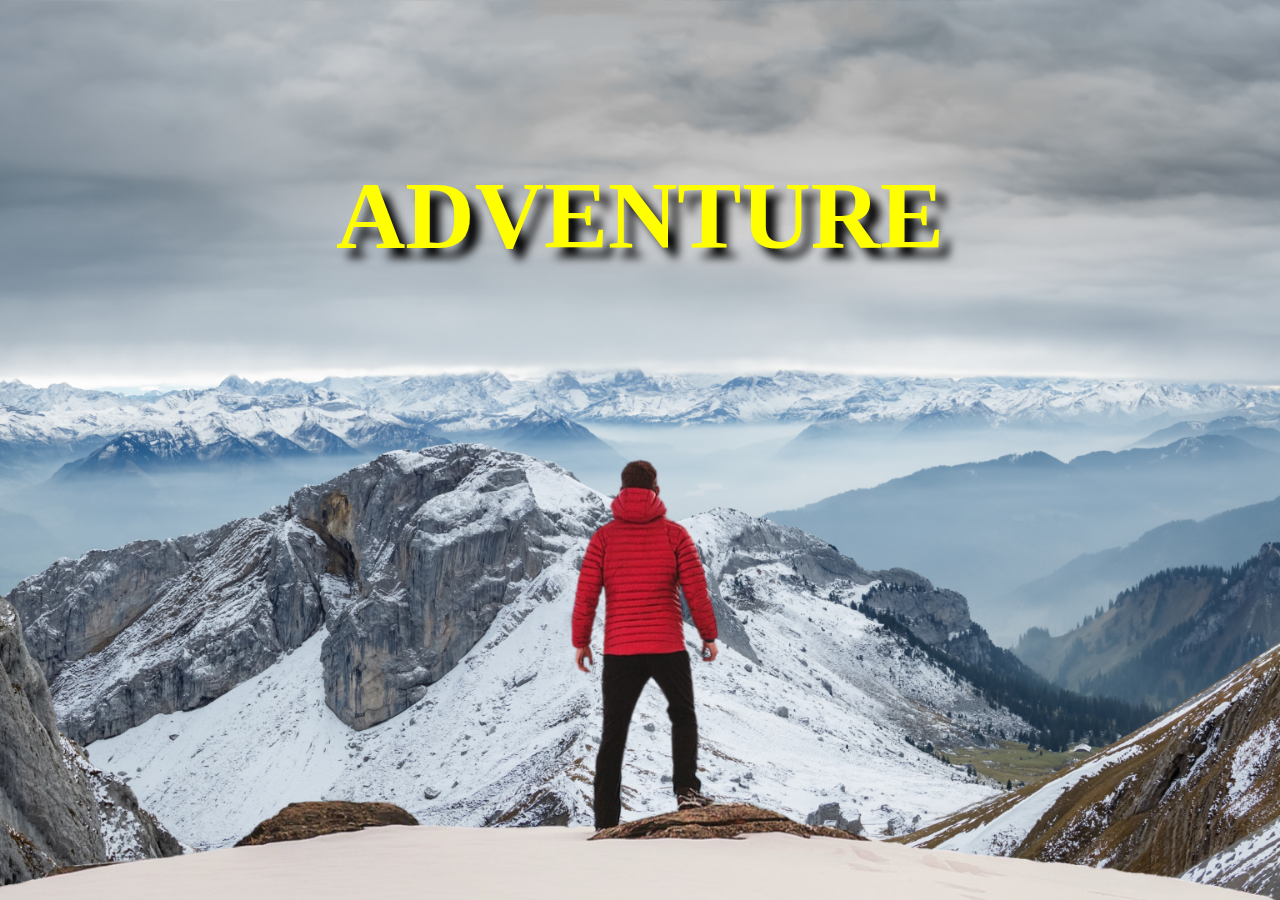
<file: index.html>
<!DOCTYPE html>
<html lang="en">
<head>
    <meta charset="UTF-8">
    <meta name="viewport" content="width=device-width, initial-scale=1.0">
    <title>Parallel effect</title>
    <link rel="stylesheet" href="style.css">
</head>
<body>
    <div id="wrapper">
        <div class="container">
            <img src="./img/background.png" alt="" class="background">
            <img src="./img/foreground.png" alt="" class="foreground">
            <h2 id="heading">ADVENTURE</h2>
        </div>
        
    <section>
        <h2 class="sec_heading">ADVENTURE TIME</h2>
        <p class="text">Adventure is more than just a word; it's a concept that embodies exploration, excitement, and the unknown. It's about stepping outside of one's comfort zone, seeking new experiences, and confronting challenges with courage and curiosity.Adventure is a celebration of the human spirit's capacity for exploration and growth. It encourages individuals to break free from routine, embrace challenges, and embrace the thrill of the journey, whether it leads to physical destinations, personal enlightenment, or simply a deeper understanding of oneself and the world.</p>
        <div class="bg bg-1">
            <h2 class="desc">BIKING</h2></div>
            <p class="text">Biking, or cycling, is a versatile and popular activity that encompasses a wide range of experiences and disciplines. Whether as a leisurely ride through scenic landscapes or a competitive sport demanding peak physical fitness, biking offers something for everyone.

                For leisure cyclists, biking provides an opportunity to explore nature trails, urban parks, and countryside roads at a comfortable pace. It allows individuals to connect with their surroundings, enjoying fresh air and the freedom of movement on two wheels. Cyclists often appreciate the sense of serenity and mindfulness that biking can bring, as well as the chance to escape the hustle and bustle of daily life.
                
                For sports enthusiasts, biking includes various disciplines such as mountain biking, road cycling, BMX, and track cycling, each with its own challenges and thrills. Mountain biking takes riders off-road, navigating rugged terrain and obstacles like rocks, roots, and steep descents. Road cycling focuses on speed and endurance, often involving long-distance rides on paved roads or challenging climbs up mountainsides.
                
                Competitive cycling events, from local races to prestigious international competitions like the Tour de France, showcase the athleticism and strategy required in the sport. Cyclists train rigorously to improve their strength, stamina, and technique, often working with coaches and teams to optimize performance.
                
                Beyond recreation and sport, biking plays a significant role in transportation, providing a sustainable and eco-friendly alternative to cars and public transit in urban areas. Cities around the world are increasingly investing in bike-friendly infrastructure such as bike lanes, bike-sharing programs, and bike racks to encourage cycling as a practical mode of transportation.</p>
            <div class="bg bg-2">
                <h2 class="desc">PARADRIVING</h2></div>
                <p class="text">"Paradriving" is a cutting-edge concept essential in modern agriculture and autonomous vehicle technologies, focusing on vehicles maintaining precise parallel paths or movements. This advanced technique utilizes GPS and other navigation systems to guide vehicles along predetermined routes with exceptional accuracy and efficiency.

                    In agriculture, paradriving systems revolutionize farming practices by optimizing operations such as seeding, fertilizing, and spraying. Tractors and other equipment equipped with these systems operate autonomously, ensuring minimal overlap and maximizing productivity. By reducing manual intervention, farmers can achieve significant savings in time, labor, and resources while improving crop yield through precise application of inputs.
                    
                    Beyond agriculture, paradriving plays a pivotal role in the development of autonomous vehicles for urban mobility and industrial applications. Vehicles integrated with paradriving technologies can navigate complex environments more safely and efficiently, contributing to reduced traffic congestion and enhanced transportation logistics. This technology also facilitates the testing and validation of autonomous driving systems in controlled environments, ensuring their reliability and performance under various scenarios.
                    
                    Paradriving systems are built upon sophisticated algorithms that enable vehicles to synchronize their movements seamlessly, maintaining optimal spacing and alignment. This capability not only enhances operational efficiency but also enhances safety by minimizing the risks associated with human error.
                    
                    Looking ahead, the evolution of paradriving promises continued advancements in automation and precision across diverse sectors, fostering sustainable practices and technological innovation. As industries embrace these capabilities, paradriving is poised to redefine standards for efficiency, safety, and environmental stewardship in the automotive and agricultural landscapes alike.</p>
                <div class="bg bg-3">
                    <h2 class="desc">SURFING</h2></div>
                    <p class="text">Surfing is a thrilling water sport that involves riding ocean waves using a surfboard. It's a blend of athleticism, skill, and connection with nature, attracting enthusiasts worldwide to coastal regions with ideal wave conditions.

                        The sport's origins date back to ancient Polynesian cultures, where surfing held spiritual and communal significance. Today, surfing has evolved into a global phenomenon, celebrated for its physical challenges and the exhilaration of riding waves.
                        
                        Surfing begins with paddling out into the surf zone, where surfers wait for the right wave. Wave selection is crucial, considering factors like size, shape, and speed. Timing and positioning are critical as surfers paddle furiously to catch the wave's momentum and propel themselves onto its face.
                        
                        Once on the wave, surfers use their balance and skill to maneuver across the wave's face, performing turns, cutbacks, and occasionally aerial tricks. The goal is to stay ahead of the wave's breaking point and ride its energy as far as possible.
                        
                        Surfing is more than just a sport; it's a lifestyle deeply rooted in ocean appreciation and environmental awareness. Surfers often develop a profound respect for the sea and its ecosystems, becoming advocates for marine conservation.
                        
                        The culture of surfing is characterized by camaraderie, creativity, and a love for the outdoors. Surf communities worldwide share a passion for the sport, influencing fashion, music, and art with their laid-back, coastal vibe.
                        
                        Competitive surfing showcases top athletes in events like the World Surf League (WSL), where surfers compete on renowned breaks worldwide. However, many surfers enjoy the freedom and joy of recreational surfing, seeking out waves that suit their skill level and personal style.
                        
                        Overall, surfing offers a unique blend of adrenaline, serenity, and connection with nature, making it a beloved pastime for millions who cherish the thrill of riding the waves.
                        
                        
                        
                        </p>
    

    </section>
</div>
</body>
</html>
</file>
<file: style.css>
*{
    margin: 0;
    padding: 0;
    box-sizing: border-box;
}

#wrapper{
    height: 100vh;
    width: auto;
    overflow-x: hidden;
    perspective: 10px;
}

.container{
    display: flex;
    justify-content: center;
    align-items: center;
    position: relative;
    height: 100%;
    z-index: -1;
    transform-style: preserve-3d;
}

.background,
.foreground{
    position: absolute;
    object-fit: cover;
    display: flex;
    width: 100%;
    height: 100%;
    z-index: -1;
  
}

#heading{
    position: absolute;
    top: 10rem;
   left: 50%;
   transform: translateX(-50%);
   font-size: 6rem;
   color: yellow;
   text-shadow: 10px 10px 10px black;
}

.background{
    transform: translateZ(-30px) scale(4);
}

.foreground{
    transform: translateZ(-10px) scale(2);
}

#ad{
    color: aliceblue;
    background-color: black;
    text-align: justify;
}

.section{
    background-color: black !important;
    color: azure;
    padding: 5rem 0;
}

.sec_heading{
    font-size: 5rem;
    padding: 0 10rem;
}

.text{
    font-size: 1.4rem;
    padding: 0 10rem;
    margin: 5rem 0;
    text-align: justify;
}

.bg-1{
    background-image: url(./img/sport-1.jpg);
}
.bg-2{
    background-image: url(./img/sport-2.jpg);
}
.bg-3{
    background-image: url(./img/sport-3.jpg);
}

.bg{
    position: relative;
    width: 100%;
    background-attachment: fixed;
    height: 800px;
    background-size: cover;
    background-position: center;
}

.desc{
    position: absolute;
    background-color: #fff;
    padding: 0.5rem 2.5rem;
    top: 50%;
    left: 50%;
    transform: translateX(-50%) translateY(-50%);
    font-size: 3rem;
    color: black;
    font-weight: 600;
}

@media (max-width: 700px){
    #heading{
        font-size: 8rem;
        letter-spacing: 3px;
        color: violet;
    }
    .sec_heading{
        font-size: 2rem;
        padding: 0 10px 0;
    }
}

@media (max-width: 400px){
    #heading{
        font-size: 3rem;
        color: aquamarine;
    }
}
</file>
